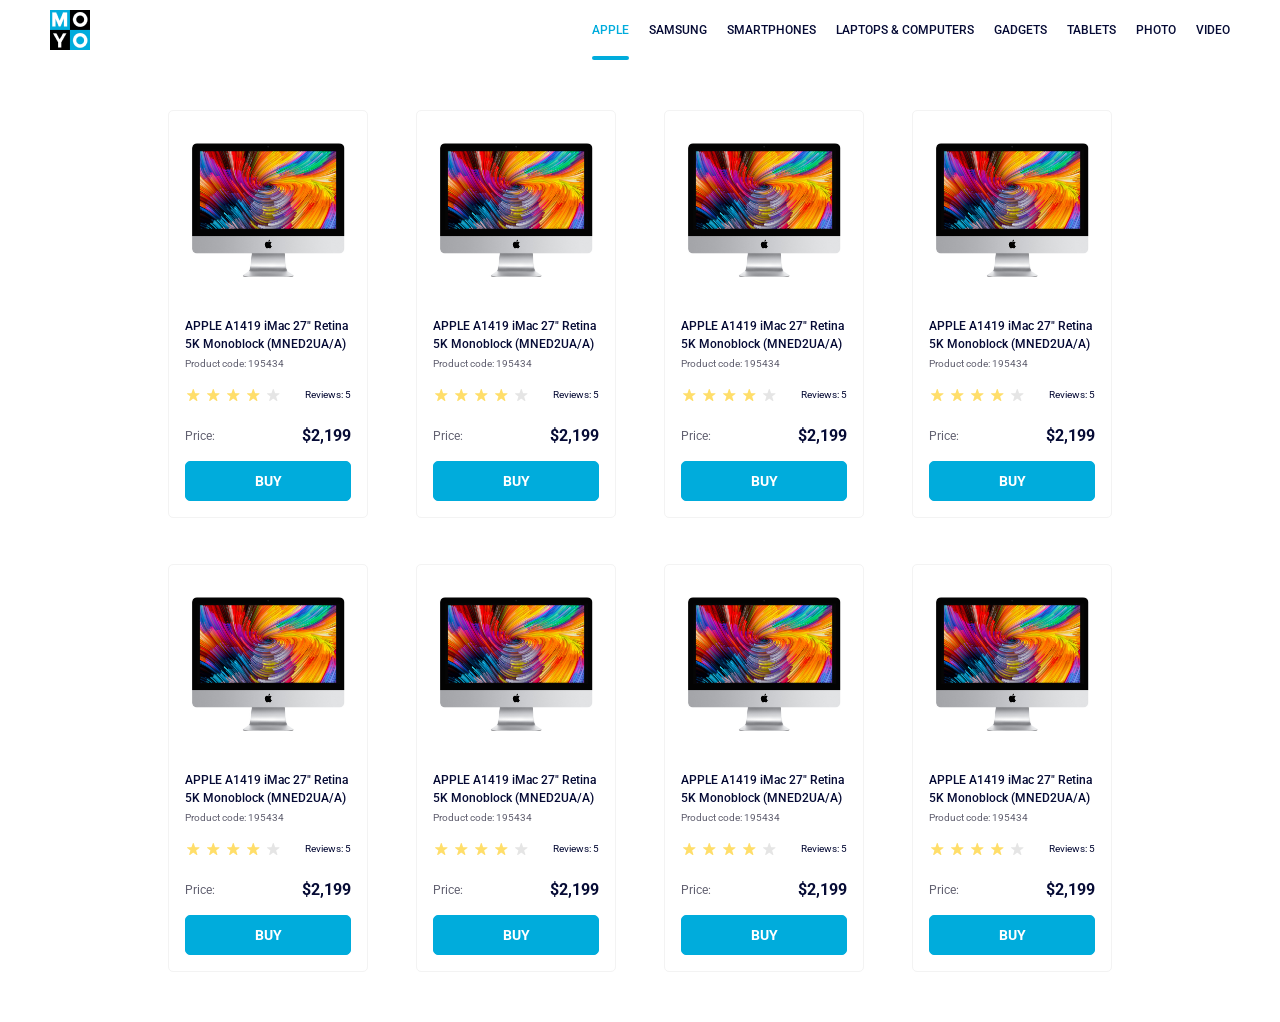
<file: index.html>
<!DOCTYPE html><html lang=en><meta charset=UTF-8><meta name=viewport content="width=device-width, initial-scale=1.0"><title>Catalog</title><link rel=preconnect href=https://fonts.gstatic.com><link href="https://fonts.googleapis.com/css2?family=Roboto:wght@400;500;700&amp;display=swap" rel=stylesheet><link rel=stylesheet href=layout_catalog.9296d2ff.css><body>
    <header class=header-navigation>
      <div class=header-navigation__logo>
        <a href=#>
          <img class=header-navigation__logo-img src=logo.d777a287.png width=40 height=40 alt="Moyo logo">
        </a>
      </div>

      <nav class=header-navigation__menu>
        <ul class=header-navigation__list>
          <li class=header-navigation__item>
            <a class="header-navigation__link is-active" href=#>
              Apple
            </a>
          </li>
          <li class=header-navigation__item>
            <a class=header-navigation__link href=#>
              Samsung
            </a>
          </li>
          <li class=header-navigation__item>
            <a class=header-navigation__link href=#>
              Smartphones
            </a>
          </li>
          <li class=header-navigation__item>
            <a class=header-navigation__link data-qa=nav-hover href=#>
              Laptops &amp; Computers
            </a>
          </li>
          <li class=header-navigation__item>
            <a class=header-navigation__link href=#>
              Gadgets
            </a>
          </li>
          <li class=header-navigation__item>
            <a class=header-navigation__link href=#>
              Tablets
            </a>
          </li>
          <li class=header-navigation__item>
            <a class=header-navigation__link href=#>
              Photo
            </a>
          </li>
          <li class=header-navigation__item>
            <a class=header-navigation__link href=#>
              Video
            </a>
          </li>
        </ul>
      </nav>
    </header>
    <main class=catalog>
      <div class=card data-qa=card>
        <img class=card__imac alt="NO IMAGE" src=imac.202c52ff.jpeg>
        <p class=card__info-content>
          APPLE A1419 iMac 27" Retina
          <br>
          5K Monoblock (MNED2UA/A)
        </p>
        <p class=card__info-code>Product code: 195434</p>

        <div class=card__review-container>
          <div class="stars stars--4">
            <div class=stars__star></div>
            <div class=stars__star></div>
            <div class=stars__star></div>
            <div class=stars__star></div>
            <div class=stars__star></div>
          </div>
          <div class=card__review-container-count>Reviews: 5</div>
        </div>

        <div class=card__price>
          <div class=card__price-name>Price:</div>
          <div class=card__price-object>$2,199</div>
        </div>

        <a href=# class=card__button data-qa=card-hover>
          Buy
        </a>
      </div>

      <div class=card>
        <img class=card__imac alt="NO IMAGE" src=imac.202c52ff.jpeg>
        <p class=card__info-content>
          APPLE A1419 iMac 27" Retina
          <br>
          5K Monoblock (MNED2UA/A)
        </p>
        <p class=card__info-code>Product code: 195434</p>

        <div class=card__review-container>
          <div class="stars stars--4">
            <div class=stars__star></div>
            <div class=stars__star></div>
            <div class=stars__star></div>
            <div class=stars__star></div>
            <div class=stars__star></div>
          </div>
          <div class=card__review-container-count>Reviews: 5</div>
        </div>

        <div class=card__price>
          <div class=card__price-name>Price:</div>
          <div class=card__price-object>$2,199</div>
        </div>

        <a href=# class=card__button>
          Buy
        </a>
      </div>

      <div class=card>
        <img class=card__imac alt="NO IMAGE" src=imac.202c52ff.jpeg>
        <p class=card__info-content>
          APPLE A1419 iMac 27" Retina
          <br>
          5K Monoblock (MNED2UA/A)
        </p>
        <p class=card__info-code>Product code: 195434</p>

        <div class=card__review-container>
          <div class="stars stars--4">
            <div class=stars__star></div>
            <div class=stars__star></div>
            <div class=stars__star></div>
            <div class=stars__star></div>
            <div class=stars__star></div>
          </div>
          <div class=card__review-container-count>Reviews: 5</div>
        </div>

        <div class=card__price>
          <div class=card__price-name>Price:</div>
          <div class=card__price-object>$2,199</div>
        </div>

        <a href=# class=card__button>
          Buy
        </a>
      </div>

      <div class=card>
        <img class=card__imac alt="NO IMAGE" src=imac.202c52ff.jpeg>
        <p class=card__info-content>
          APPLE A1419 iMac 27" Retina
          <br>
          5K Monoblock (MNED2UA/A)
        </p>
        <p class=card__info-code>Product code: 195434</p>

        <div class=card__review-container>
          <div class="stars stars--4">
            <div class=stars__star></div>
            <div class=stars__star></div>
            <div class=stars__star></div>
            <div class=stars__star></div>
            <div class=stars__star></div>
          </div>
          <div class=card__review-container-count>Reviews: 5</div>
        </div>

        <div class=card__price>
          <div class=card__price-name>Price:</div>
          <div class=card__price-object>$2,199</div>
        </div>

        <a href=# class=card__button>
          Buy
        </a>
      </div>

      <div class=card>
        <img class=card__imac alt="NO IMAGE" src=imac.202c52ff.jpeg>
        <p class=card__info-content>
          APPLE A1419 iMac 27" Retina
          <br>
          5K Monoblock (MNED2UA/A)
        </p>
        <p class=card__info-code>Product code: 195434</p>

        <div class=card__review-container>
          <div class="stars stars--4">
            <div class=stars__star></div>
            <div class=stars__star></div>
            <div class=stars__star></div>
            <div class=stars__star></div>
            <div class=stars__star></div>
          </div>
          <div class=card__review-container-count>Reviews: 5</div>
        </div>

        <div class=card__price>
          <div class=card__price-name>Price:</div>
          <div class=card__price-object>$2,199</div>
        </div>

        <a href=# class=card__button>
          Buy
        </a>
      </div>

      <div class=card>
        <img class=card__imac alt="NO IMAGE" src=imac.202c52ff.jpeg>
        <p class=card__info-content>
          APPLE A1419 iMac 27" Retina
          <br>
          5K Monoblock (MNED2UA/A)
        </p>
        <p class=card__info-code>Product code: 195434</p>

        <div class=card__review-container>
          <div class="stars stars--4">
            <div class=stars__star></div>
            <div class=stars__star></div>
            <div class=stars__star></div>
            <div class=stars__star></div>
            <div class=stars__star></div>
          </div>
          <div class=card__review-container-count>Reviews: 5</div>
        </div>

        <div class=card__price>
          <div class=card__price-name>Price:</div>
          <div class=card__price-object>$2,199</div>
        </div>

        <a href=# class=card__button>
          Buy
        </a>
      </div>

      <div class=card>
        <img class=card__imac alt="NO IMAGE" src=imac.202c52ff.jpeg>
        <p class=card__info-content>
          APPLE A1419 iMac 27" Retina
          <br>
          5K Monoblock (MNED2UA/A)
        </p>
        <p class=card__info-code>Product code: 195434</p>

        <div class=card__review-container>
          <div class="stars stars--4">
            <div class=stars__star></div>
            <div class=stars__star></div>
            <div class=stars__star></div>
            <div class=stars__star></div>
            <div class=stars__star></div>
          </div>
          <div class=card__review-container-count>Reviews: 5</div>
        </div>

        <div class=card__price>
          <div class=card__price-name>Price:</div>
          <div class=card__price-object>$2,199</div>
        </div>

        <a href=# class=card__button>
          Buy
        </a>
      </div>

      <div class=card>
        <img class=card__imac alt="NO IMAGE" src=imac.202c52ff.jpeg>
        <p class=card__info-content>
          APPLE A1419 iMac 27" Retina
          <br>
          5K Monoblock (MNED2UA/A)
        </p>
        <p class=card__info-code>Product code: 195434</p>

        <div class=card__review-container>
          <div class="stars stars--4">
            <div class=stars__star></div>
            <div class=stars__star></div>
            <div class=stars__star></div>
            <div class=stars__star></div>
            <div class=stars__star></div>
          </div>
          <div class=card__review-container-count>Reviews: 5</div>
        </div>

        <div class=card__price>
          <div class=card__price-name>Price:</div>
          <div class=card__price-object>$2,199</div>
        </div>

        <a href=# class=card__button>
          Buy
        </a>
      </div>
    </main>
</file>
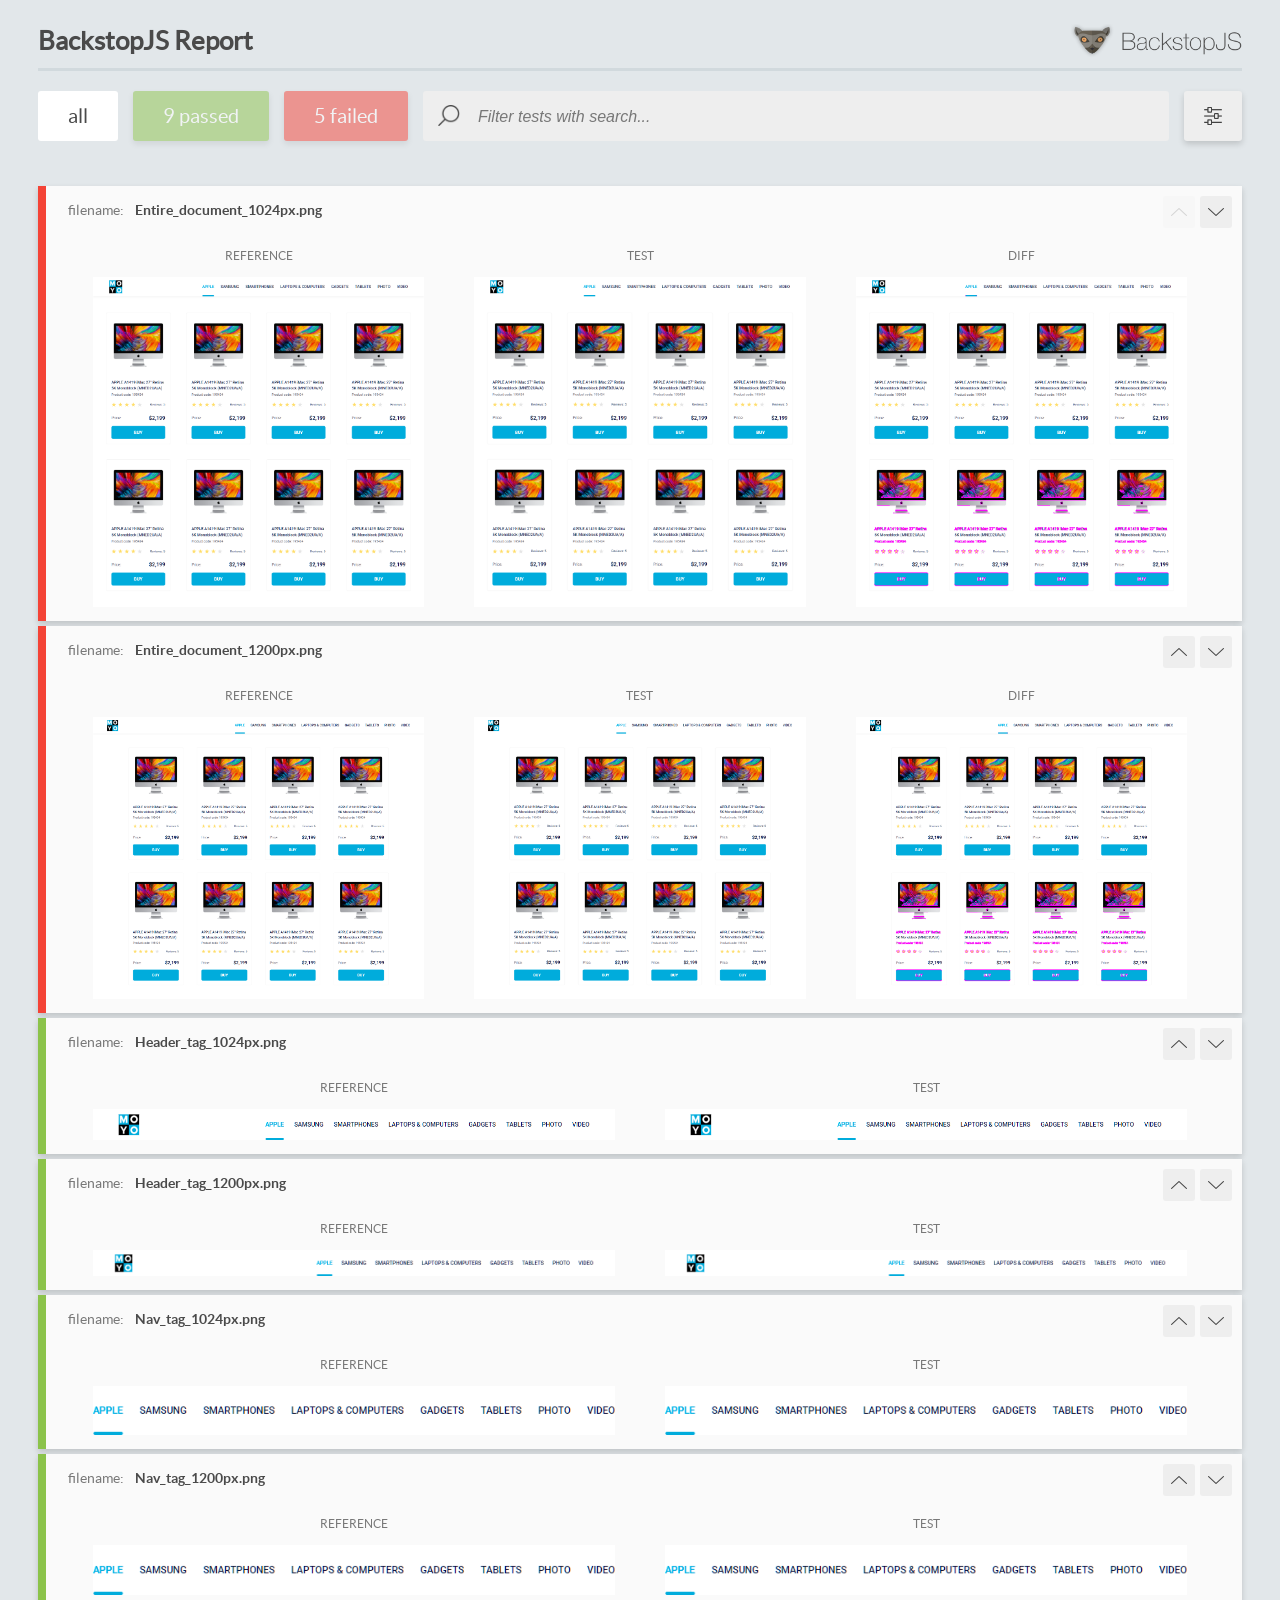
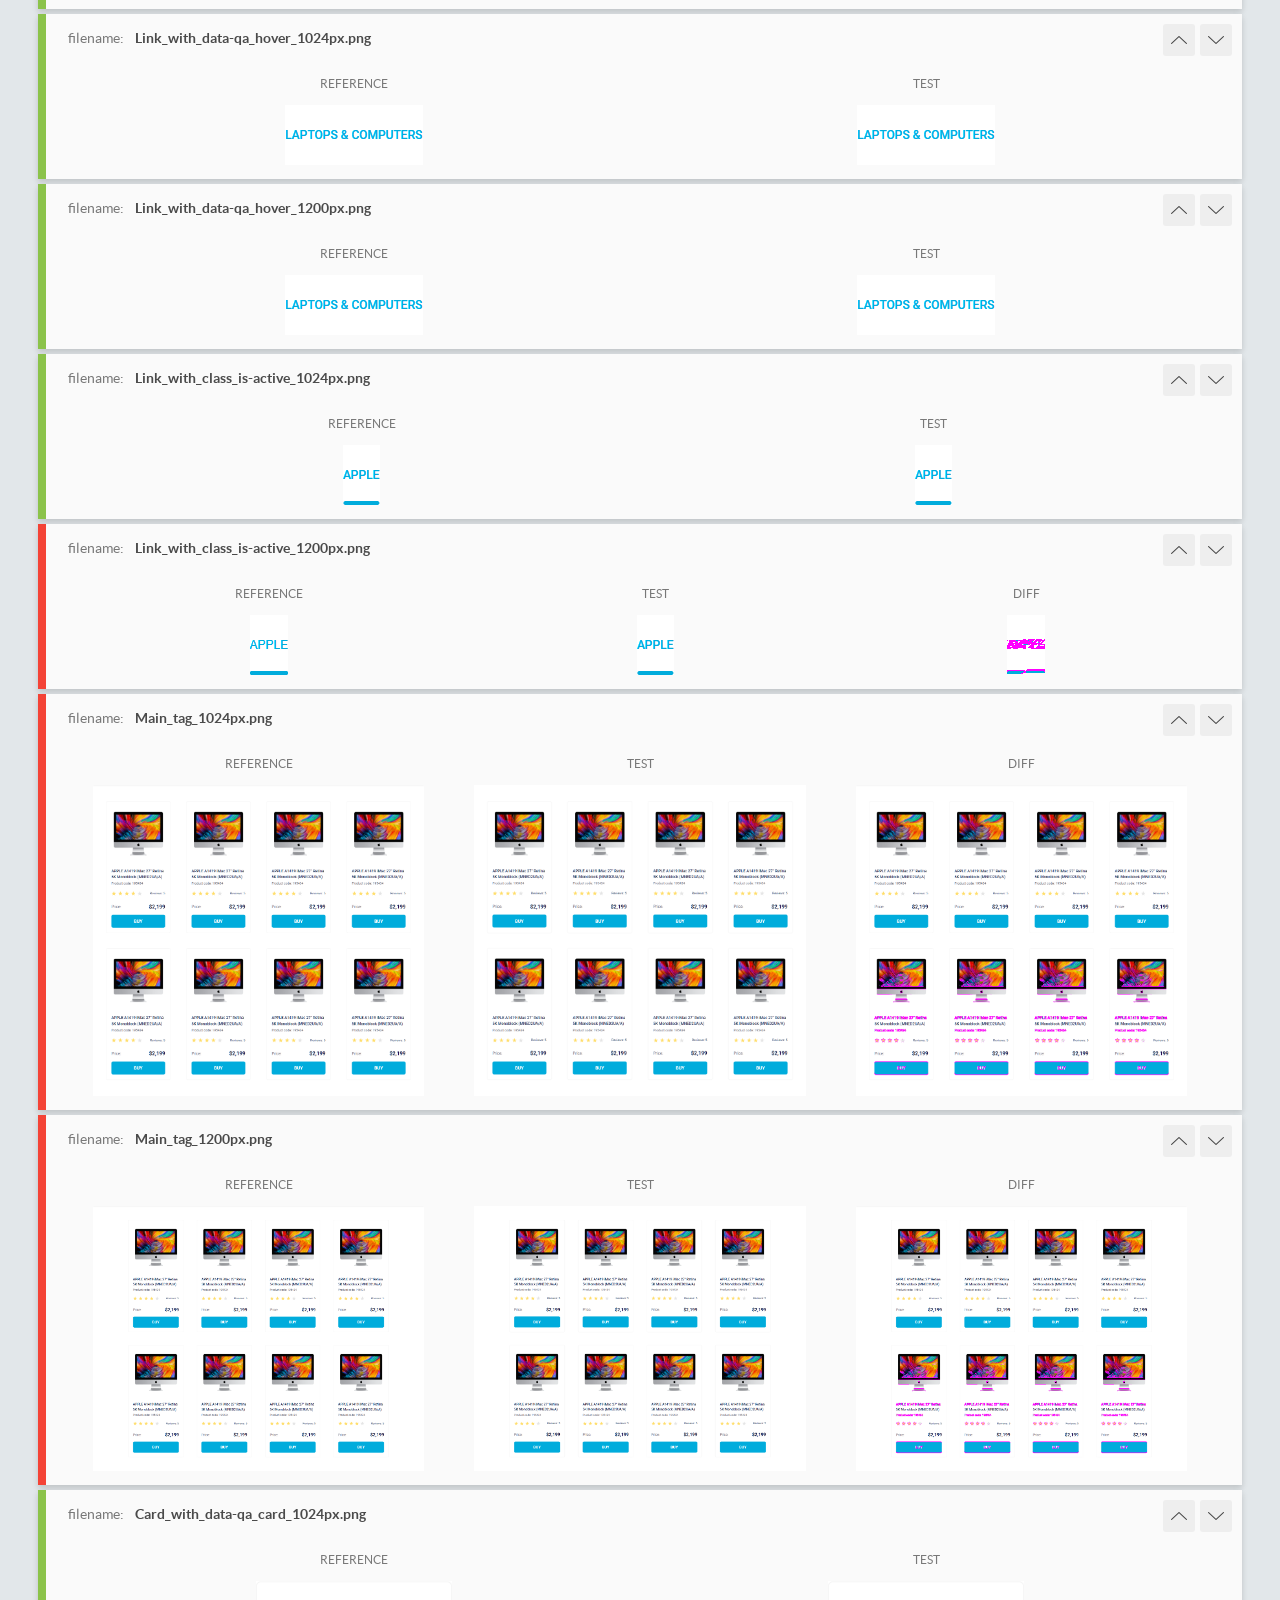
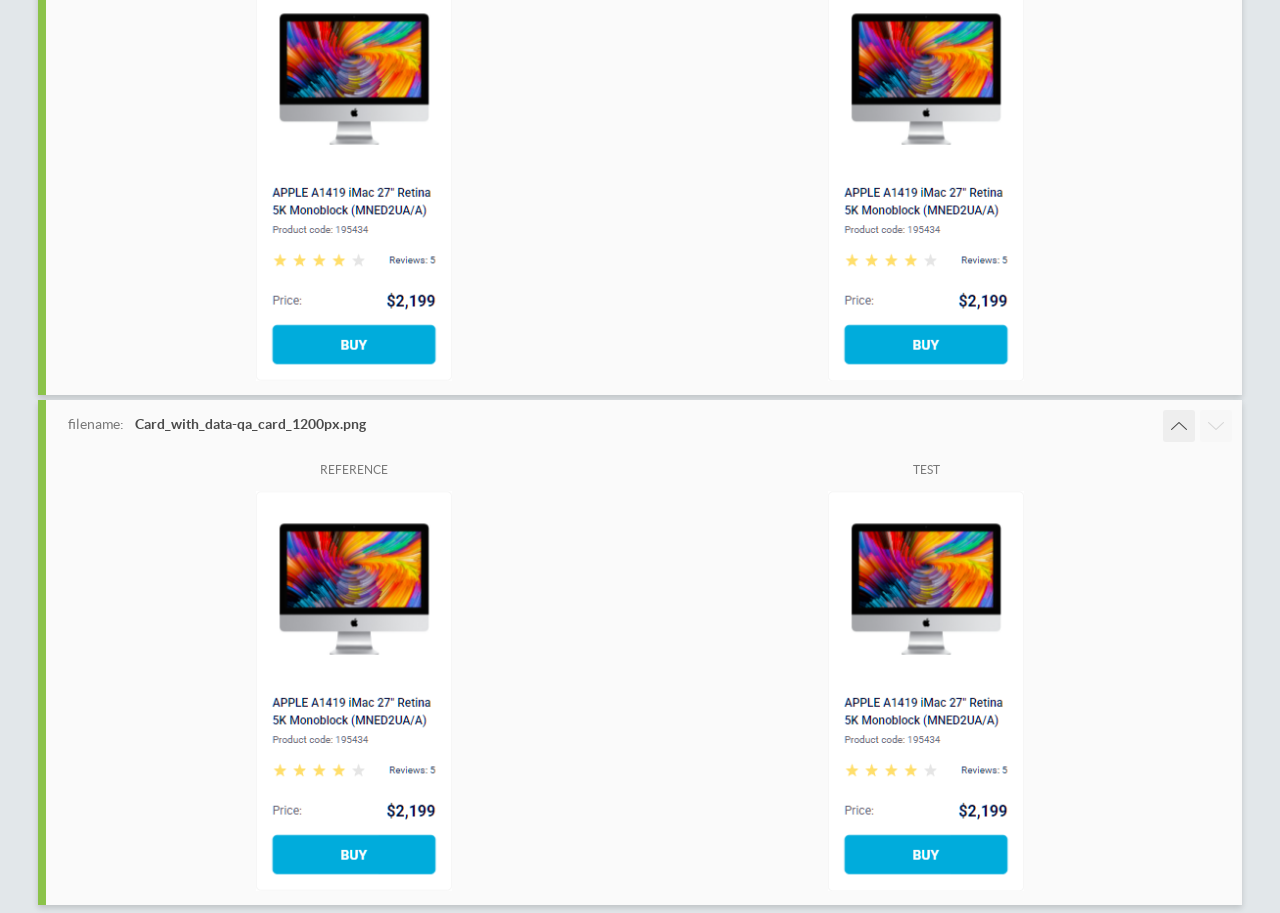
<file: report/html_report/index.html>
<!DOCTYPE html>
<html>
  <head>
    <meta charset="utf-8">
    <!-- Disable Cache -->
    <meta http-equiv="Cache-Control" content="no-cache, no-store, must-revalidate">
    <meta http-equiv="Pragma" content="no-cache">
    <meta http-equiv="Expires" content="0">

    <title>BackstopJS Report</title>

    <style>
      @font-face {
          font-family: 'latoregular';
          src: url('./assets/fonts/lato-regular-webfont.woff2') format('woff2'),
              url('./assets/fonts/lato-regular-webfont.woff') format('woff');
          font-weight: 400;
          font-style: normal;
      }
      @font-face {
          font-family: 'latobold';
          src: url('./assets/fonts/lato-bold-webfont.woff2') format('woff2'),
              url('./assets/fonts/lato-bold-webfont.woff') format('woff');
          font-weight: 700;
          font-style: normal;
      }

      .ReactModal__Body--open {
          overflow: hidden;
      }
      .ReactModal__Body--open .header {
        display: none;
      }

    </style>
  </head>
  <body style="background-color: #E2E7EA">
    <div id="root">

    </div>
    <script>
      function report (report) { // eslint-disable-line no-unused-vars
        window.tests = report;
      }
    </script>
    <script src="config.js"></script>
    <script src="index_bundle.js"></script>
  </body>
</html>
</file>
